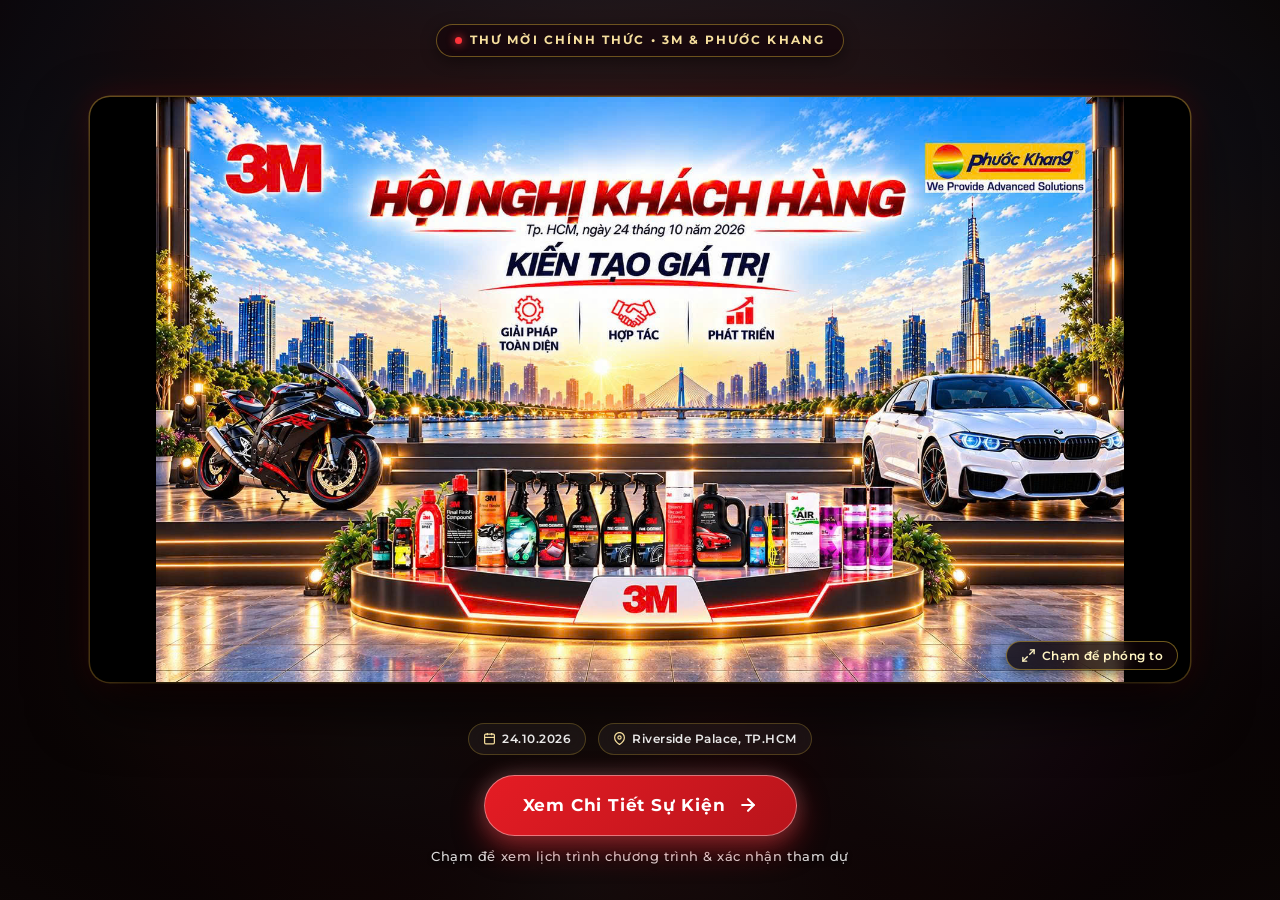
<file: index.html>
<!DOCTYPE html>
<html lang="vi">
<head>
  <meta charset="UTF-8">
  <meta name="viewport" content="width=device-width, initial-scale=1.0, viewport-fit=cover">
  <title>Hội Nghị Khách Hàng 3M &amp; Phước Khang — Kiến Tạo Giá Trị</title>
  
  <!-- SEO & Social Meta Tags -->
  <meta name="description" content="Thư mời tham dự Hội Nghị Khách Hàng: Kiến Tạo Giá Trị cùng 3M & Phước Khang vào ngày 24/10/2026 tại TP.HCM.">
  <meta property="og:title" content="Hội Nghị Khách Hàng 3M & Phước Khang">
  <meta property="og:description" content="Kính mời Quý Khách Hàng đến tham dự sự kiện và khám phá các giải pháp công nghệ mới.">
  <meta property="og:image" content="home.jpg">
  <meta property="og:type" content="website">

  <!-- Google Fonts -->
  <link rel="preconnect" href="https://fonts.googleapis.com">
  <link rel="preconnect" href="https://fonts.gstatic.com" crossorigin>
  <link href="https://fonts.googleapis.com/css2?family=Montserrat:wght@400;500;600;700;800&family=Playfair+Display:ital,wght@0,500;0,700;1,600&display=swap" rel="stylesheet">

  <!-- File CSS Riêng Biệt -->
  <link rel="stylesheet" href="style.css">
</head>
<body class="landing-fullscreen-body">

  <!-- Lớp nền mờ Ambient Glow từ chính poster home.jpg tạo chiều sâu sang trọng -->
  <div class="landing-ambient-backdrop" aria-hidden="true"></div>
  <div class="landing-ambient-overlay" aria-hidden="true"></div>

  <!-- CONTAINER CHÍNH CỦA TRANG LANDING -->
  <main class="fullscreen-landing-container">
    
    <!-- 1. Header huy hiệu sự kiện thanh nhã -->
    <header class="landing-top-badge-wrap">
      <div class="landing-top-badge">
        <span class="badge-dot"></span>
        <span class="badge-text">THƯ MỜI CHÍNH THỨC • 3M &amp; PHƯỚC KHANG</span>
      </div>
    </header>

    <!-- 2. Khung ảnh Poster home.jpg hiển thị trọn vẹn 100% nội dung (Zero-Crop) -->
    <div class="landing-poster-card-wrap">
      <div class="landing-poster-card" id="posterCard">
        <img 
          src="home.jpg" 
          alt="Hội Nghị Khách Hàng 3M &amp; Phước Khang — Kiến Tạo Giá Trị" 
          class="fullscreen-poster-img"
          id="homePosterImg"
          loading="eager"
        >
        <!-- Nút chạm để phóng to xem chi tiết ảnh poster -->
        <button type="button" class="btn-poster-zoom-hint" id="btnOpenLightbox" aria-label="Phóng to xem trọn vẹn poster">
          <svg width="15" height="15" viewBox="0 0 24 24" fill="none" stroke="currentColor" stroke-width="2.2" stroke-linecap="round" stroke-linejoin="round">
            <polyline points="15 3 21 3 21 9"></polyline>
            <polyline points="9 21 3 21 3 15"></polyline>
            <line x1="21" y1="3" x2="14" y2="10"></line>
            <line x1="3" y1="21" x2="10" y2="14"></line>
          </svg>
          <span>Chạm để phóng to</span>
        </button>
      </div>
    </div>

    <!-- 3. Huy hiệu thông tin nhanh sự kiện trên điện thoại -->
    <div class="landing-quick-meta">
      <span class="quick-meta-pill">
        <svg width="13" height="13" viewBox="0 0 24 24" fill="none" stroke="currentColor" stroke-width="2.2">
          <rect x="3" y="4" width="18" height="18" rx="2" ry="2"></rect>
          <line x1="16" y1="2" x2="16" y2="6"></line>
          <line x1="8" y1="2" x2="8" y2="6"></line>
          <line x1="3" y1="10" x2="21" y2="10"></line>
        </svg>
        24.10.2026
      </span>
      <span class="quick-meta-pill">
        <svg width="13" height="13" viewBox="0 0 24 24" fill="none" stroke="currentColor" stroke-width="2.2">
          <path d="M21 10c0 7-9 13-9 13s-9-6-9-13a9 9 0 0 1 18 0z"></path>
          <circle cx="12" cy="10" r="3"></circle>
        </svg>
        Riverside Palace, TP.HCM
      </span>
    </div>

    <!-- 4. Thanh nút bấm Xem chi tiết trôi nổi sang trọng -->
    <div class="fullscreen-floating-bar">
      <a href="detail.html" id="btnViewDetails" class="btn-fullscreen-cta">
        <span>Xem Chi Tiết Sự Kiện</span>
        <svg width="20" height="20" viewBox="0 0 24 24" fill="none" stroke="currentColor" stroke-width="2.5" stroke-linecap="round" stroke-linejoin="round">
          <line x1="5" y1="12" x2="19" y2="12"></line>
          <polyline points="12 5 19 12 12 19"></polyline>
        </svg>
      </a>
      <div class="fullscreen-subtext">
        Chạm để xem lịch trình chương trình &amp; xác nhận tham dự
      </div>
    </div>

  </main>

  <!-- 5. LIGHTBOX MODAL: Phóng to toàn màn hình ảnh Poster sắc nét không cắt mép -->
  <div class="poster-lightbox-modal" id="posterLightbox" aria-hidden="true" role="dialog" aria-label="Xem ảnh poster chi tiết">
    <div class="lightbox-backdrop" id="lightboxBackdrop"></div>
    <button type="button" class="lightbox-close-btn" id="btnCloseLightbox" aria-label="Đóng xem ảnh">
      <svg width="20" height="20" viewBox="0 0 24 24" fill="none" stroke="currentColor" stroke-width="2.5" stroke-linecap="round" stroke-linejoin="round">
        <line x1="18" y1="6" x2="6" y2="18"></line>
        <line x1="6" y1="6" x2="18" y2="18"></line>
      </svg>
      <span>Đóng</span>
    </button>
    <div class="lightbox-content-wrap">
      <img src="home.jpg" alt="Poster Hội Nghị Khách Hàng 3M &amp; Phước Khang 2026" class="lightbox-img" id="lightboxImg">
      <p class="lightbox-caption">Dùng hai ngón tay hoặc cuộn để phóng to chi tiết ảnh poster</p>
    </div>
  </div>

  <!-- Script điều khiển Lightbox và giữ nguyên tham số cá nhân hóa (?to=Tên_Khách hoặc ?name=...) -->
  <script>
    document.addEventListener('DOMContentLoaded', () => {
      // 1. Giữ tham số URL cho nút chuyển sang detail.html
      const btn = document.getElementById('btnViewDetails');
      if (btn && window.location.search) {
        btn.href = 'detail.html' + window.location.search;
      }

      // 2. Xử lý Lightbox phóng to Poster
      const lightbox = document.getElementById('posterLightbox');
      const openBtn = document.getElementById('btnOpenLightbox');
      const closeBtn = document.getElementById('btnCloseLightbox');
      const backdrop = document.getElementById('lightboxBackdrop');
      const posterCard = document.getElementById('posterCard');

      function openLightbox() {
        if (!lightbox) return;
        lightbox.classList.add('active');
        lightbox.setAttribute('aria-hidden', 'false');
        document.body.style.overflow = 'hidden';
      }

      function closeLightbox() {
        if (!lightbox) return;
        lightbox.classList.remove('active');
        lightbox.setAttribute('aria-hidden', 'true');
        document.body.style.overflow = '';
      }

      if (openBtn) openBtn.addEventListener('click', (e) => { e.stopPropagation(); openLightbox(); });
      if (posterCard) posterCard.addEventListener('click', () => openLightbox());
      if (closeBtn) closeBtn.addEventListener('click', closeLightbox);
      if (backdrop) backdrop.addEventListener('click', closeLightbox);

      document.addEventListener('keydown', (e) => {
        if (e.key === 'Escape' && lightbox && lightbox.classList.contains('active')) {
          closeLightbox();
        }
      });
    });
  </script>
</body>
</html>
</file>
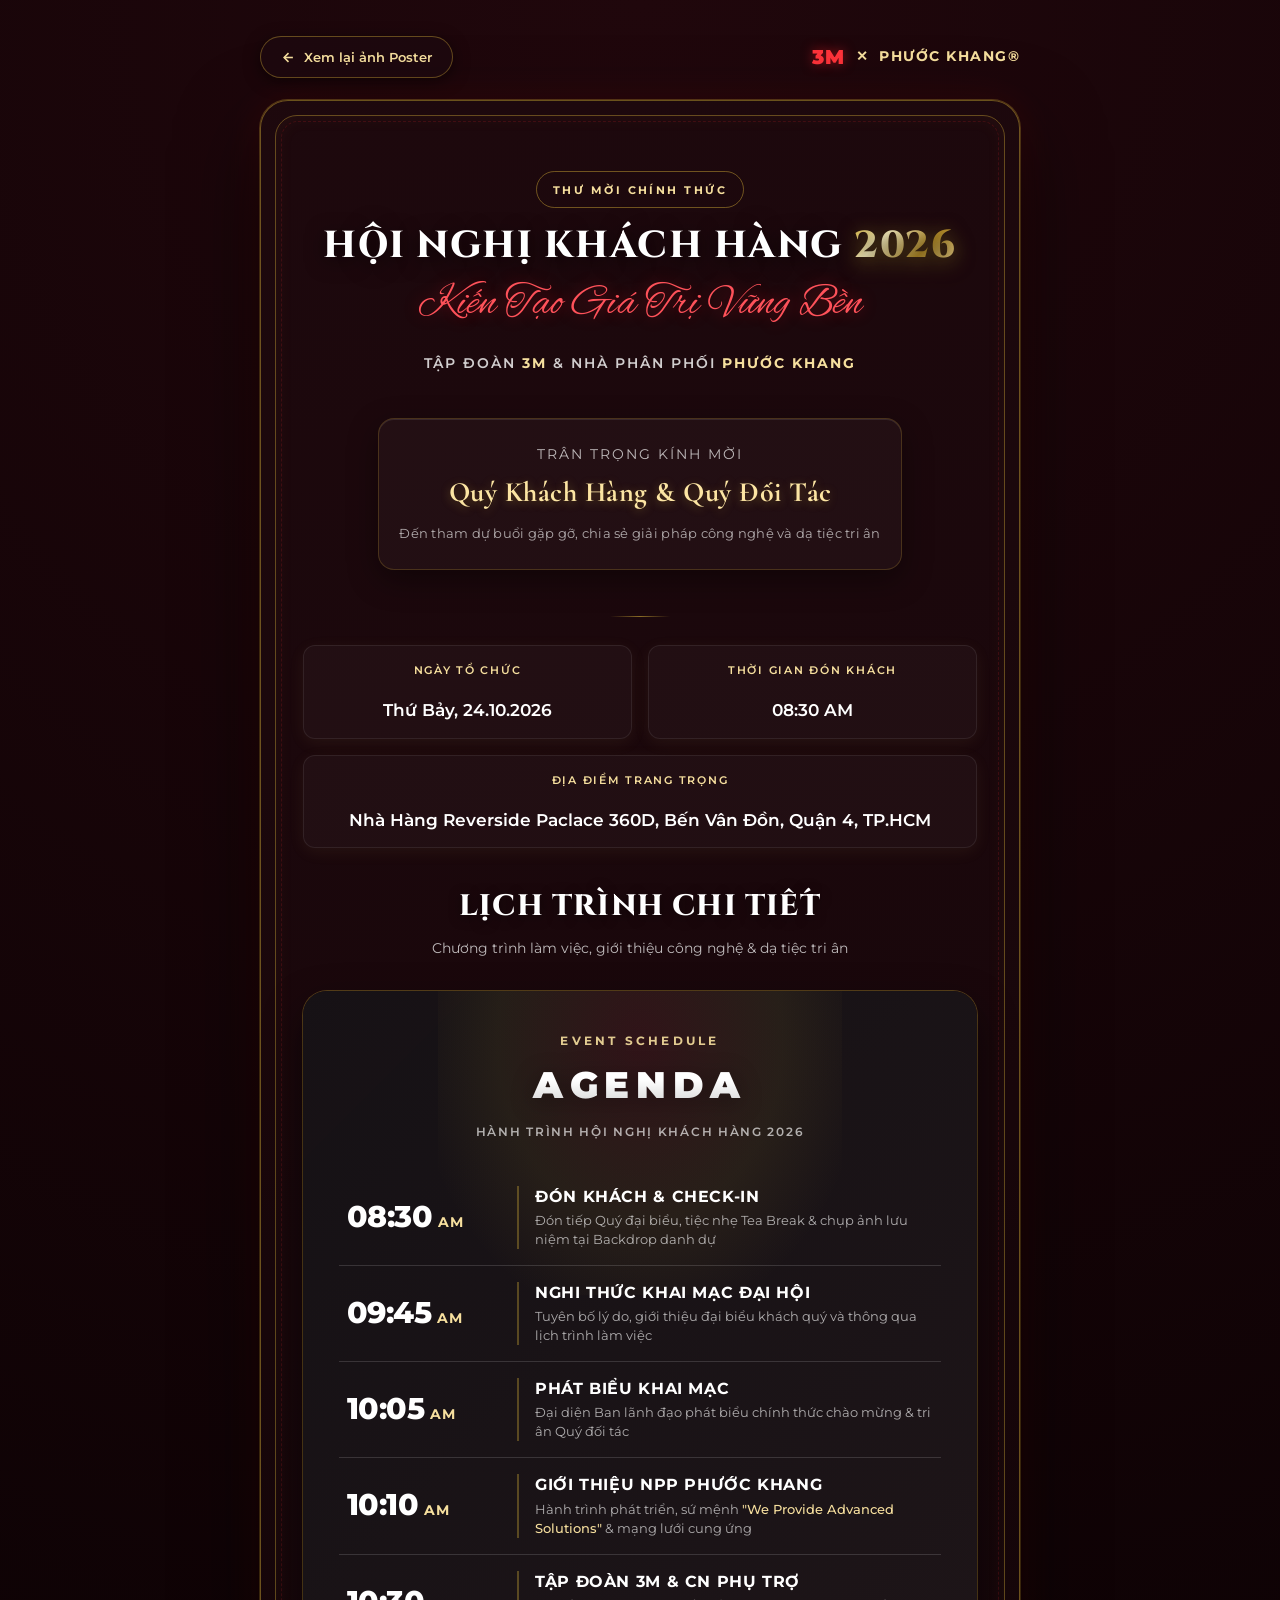
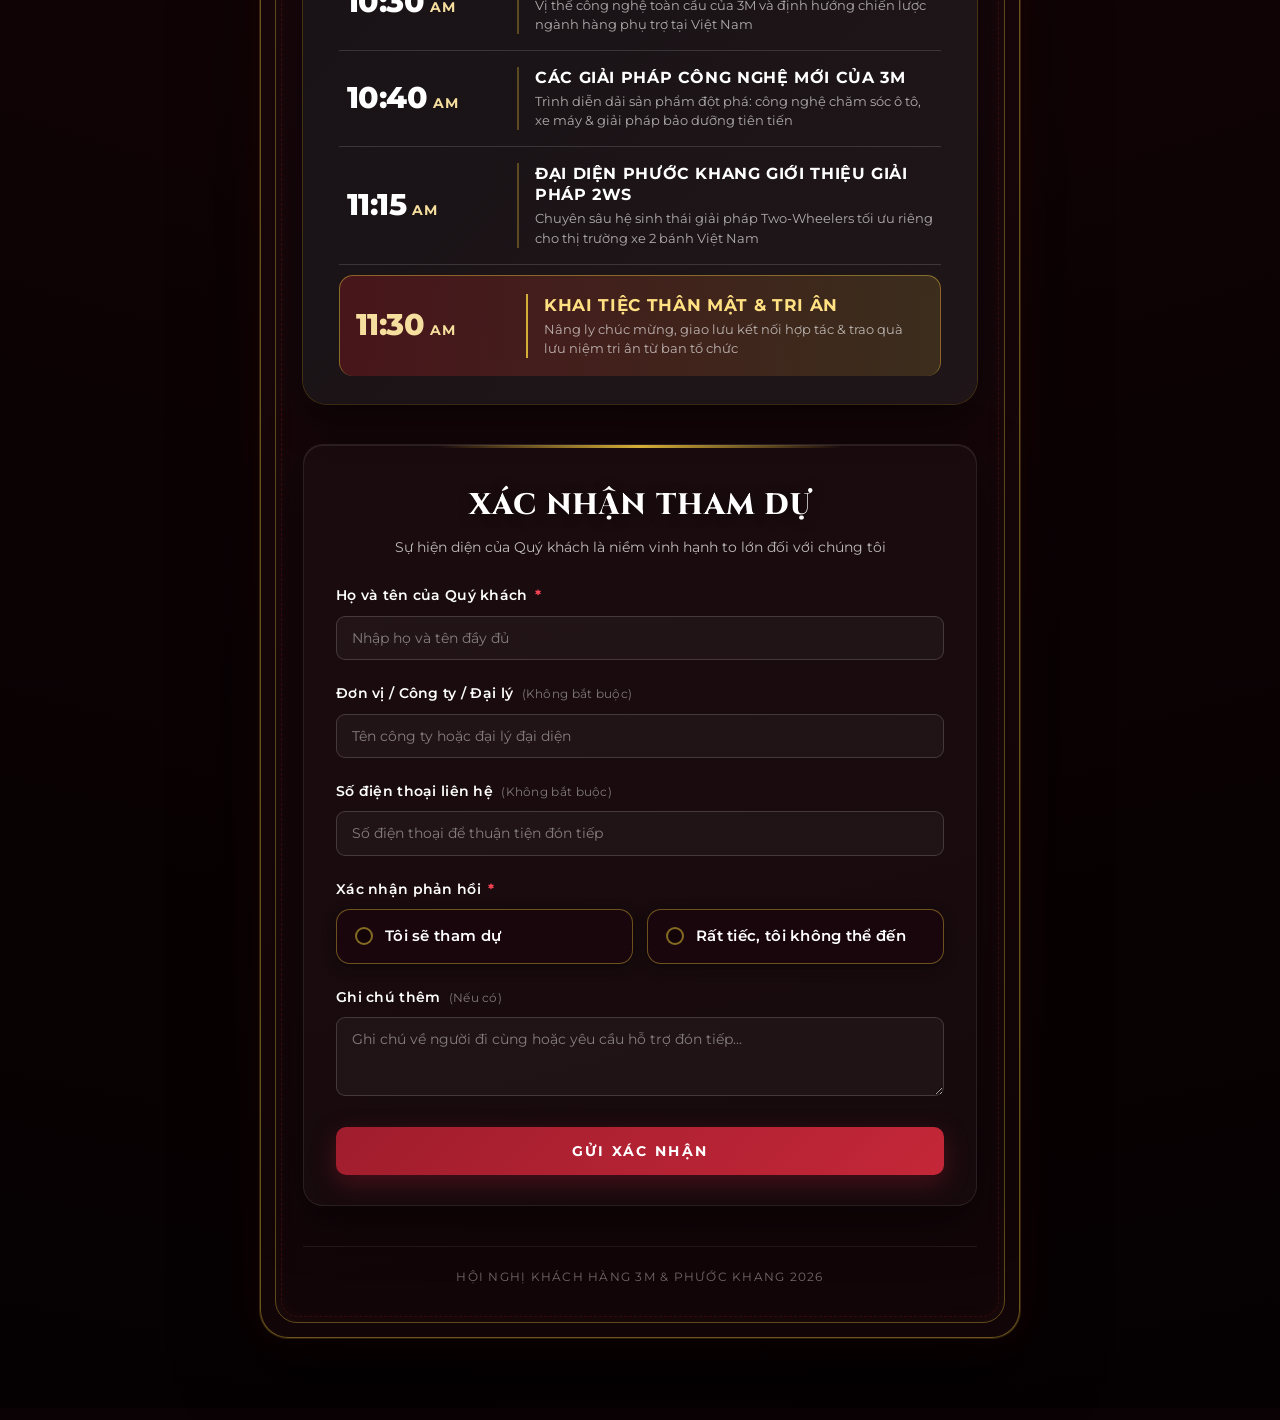
<file: detail.html>
<!doctype html>
<html lang="vi">
  <head>
    <meta charset="UTF-8" />
    <meta name="viewport" content="width=device-width, initial-scale=1.0, viewport-fit=cover" />
    <title>Thư Mời &amp; Lịch Trình Hội Nghị — 3M &amp; Phước Khang</title>

    <!-- SEO & Social Meta Tags -->
    <meta
      name="description"
      content="Trân trọng kính mời Quý khách tham dự Hội Nghị Khách Hàng: Kiến Tạo Giá Trị cùng 3M & Phước Khang ngày 24/10/2026."
    />
    <meta
      property="og:title"
      content="Thư Mời Hội Nghị Khách Hàng 3M & Phước Khang"
    />
    <meta
      property="og:description"
      content="Kính mời Quý Khách đến tham dự sự kiện và xác nhận tham dự."
    />
    <meta property="og:image" content="home.jpg" />

    <!-- Google Fonts: Cinzel, Cormorant Garamond, Playfair Display, Montserrat, Alex Brush -->
    <link rel="preconnect" href="https://fonts.googleapis.com" />
    <link rel="preconnect" href="https://fonts.gstatic.com" crossorigin />
    <link
      href="https://fonts.googleapis.com/css2?family=Alex+Brush&family=Cinzel:wght@600;700;800;900&family=Cormorant+Garamond:ital,wght@0,500;0,600;0,700;1,400;1,600&family=Montserrat:wght@300;400;500;600;700&family=Playfair+Display:ital,wght@0,500;0,600;0,700;1,400&display=swap"
      rel="stylesheet"
    />

    <!-- File CSS Riêng Biệt -->
    <link rel="stylesheet" href="style.css" />
  </head>
  <body class="invitation-page-body">
    <main class="invitation-wrapper">
      <!-- Thanh điều hướng đầu trang -->
      <div class="top-action-bar">
        <a href="index.html" class="btn-back-soft">
          <svg
            width="15"
            height="15"
            viewBox="0 0 24 24"
            fill="none"
            stroke="currentColor"
            stroke-width="2.5"
          >
            <line x1="19" y1="12" x2="5" y2="12"></line>
            <polyline points="12 19 5 12 12 5"></polyline>
          </svg>
          <span>Xem lại ảnh Poster</span>
        </a>

        <div class="top-brand-logos">
          <span class="brand-3m">3M</span>
          <span>✕</span>
          <span>PHƯỚC KHANG®</span>
        </div>
      </div>

      <!-- TẤM THIỆP MỜI TRANG TRỌNG & ĐẲNG CẤP DOANH NGHIỆP -->
      <article class="invitation-card clean-editorial">
        <!-- Viền đôi thanh lịch mạ vàng tối giản -->
        <div class="card-inner-border"></div>

        <!-- HEADER THƯ MỜI CHUẨN DOANH NGHIỆP -->
        <header class="invitation-header-clean">
          <div class="invitation-brand-badge">
            <span>THƯ MỜI CHÍNH THỨC</span>
          </div>
          <h1 class="invitation-main-heading">
            HỘI NGHỊ KHÁCH HÀNG <span class="gold-shimmer-text">2026</span>
          </h1>
          <div class="invitation-script-theme">Kiến Tạo Giá Trị Vững Bền</div>
          <div class="co-host-subheading">
            Tập Đoàn <strong>3M</strong> &amp; Nhà Phân Phối
            <strong>Phước Khang</strong>
          </div>
        </header>

        <!-- HỘP KÍNH MỜI ĐÍCH DANH ĐẠI BIỂU / KHÁCH QUÝ -->
        <div class="guest-invitation-container clean-guest-box">
          <span class="guest-intro-label">Trân trọng kính mời</span>
          <strong class="guest-highlight-name" id="displayGuestName"
            >Quý Khách Hàng &amp; Quý Đối Tác</strong
          >
          <p class="guest-honor-note">
            Đến tham dự buổi gặp gỡ, chia sẻ giải pháp công nghệ và dạ tiệc tri
            ân
          </p>
        </div>

        <!-- ĐƯỜNG KẺ CHỈ VÀNG TINH TẾ (MINIMAL HAIRLINE) -->
        <div class="clean-divider-line" aria-hidden="true"></div>

        <!-- THÔNG TIN THỜI GIAN & ĐỊA ĐIỂM TỔ CHỨC (CLEAN GRID) -->
        <div class="event-quick-info-grid clean-info-grid">
          <div class="quick-info-card">
            <span class="quick-meta-label">NGÀY TỔ CHỨC</span>
            <div class="quick-meta-val">Thứ Bảy, 24.10.2026</div>
          </div>

          <div class="quick-info-card">
            <span class="quick-meta-label">THỜI GIAN ĐÓN KHÁCH</span>
            <div class="quick-meta-val">08:30 AM</div>
          </div>

          <div class="quick-info-card full-width">
            <span class="quick-meta-label">ĐỊA ĐIỂM TRANG TRỌNG</span>
            <div class="quick-meta-val">
              Nhà Hàng Reverside Paclace 360D, Bến Vân Đồn, Quận 4, TP.HCM
            </div>
          </div>
        </div>

        <!-- ======================================================================
           ROADMAP VỀ TIMELINE SỰ KIỆN — ZIGZAG 2 BÊN XEN KẼ SANG TRỌNG
           ====================================================================== -->
        <section class="roadmap-section-wrap" aria-label="Lịch trình sự kiện">
          <div class="roadmap-header-center">
            <h2 class="roadmap-title">Lịch Trình Chi Tiết</h2>
            <p class="roadmap-desc">
              Chương trình làm việc, giới thiệu công nghệ &amp; dạ tiệc tri ân
            </p>
          </div>

          <!-- AGENDA JOURNEY BOARD (THEO STYLE ẢNH MẪU: KÍNH MỜ, BOLD TIME, ĐƯỜNG KẺ NGANG) -->
          <div class="agenda-board-container reveal-on-scroll">
            <div class="agenda-board-header">
              <span class="agenda-subtag">EVENT SCHEDULE</span>
              <h3 class="agenda-main-title">AGENDA</h3>
              <div class="agenda-subtitle-line">
                HÀNH TRÌNH HỘI NGHỊ KHÁCH HÀNG 2026
              </div>
            </div>

            <div class="agenda-list">
              <!-- Mục 1 -->
              <div class="agenda-item">
                <div class="agenda-time-col">
                  <span class="agenda-time-val">08:30</span>
                  <span class="agenda-time-period">AM</span>
                </div>
                <div class="agenda-info-col">
                  <h4 class="agenda-item-title">ĐÓN KHÁCH &amp; CHECK-IN</h4>
                  <p class="agenda-item-desc">
                    Đón tiếp Quý đại biểu, tiệc nhẹ Tea Break &amp; chụp ảnh lưu
                    niệm tại Backdrop danh dự
                  </p>
                </div>
              </div>

              <!-- Mục 2 -->
              <div class="agenda-item">
                <div class="agenda-time-col">
                  <span class="agenda-time-val">09:45</span>
                  <span class="agenda-time-period">AM</span>
                </div>
                <div class="agenda-info-col">
                  <h4 class="agenda-item-title">NGHI THỨC KHAI MẠC ĐẠI HỘI</h4>
                  <p class="agenda-item-desc">
                    Tuyên bố lý do, giới thiệu đại biểu khách quý và thông qua
                    lịch trình làm việc
                  </p>
                </div>
              </div>

              <!-- Mục 3 -->
              <div class="agenda-item">
                <div class="agenda-time-col">
                  <span class="agenda-time-val">10:05</span>
                  <span class="agenda-time-period">AM</span>
                </div>
                <div class="agenda-info-col">
                  <h4 class="agenda-item-title">PHÁT BIỂU KHAI MẠC</h4>
                  <p class="agenda-item-desc">
                    Đại diện Ban lãnh đạo phát biểu chính thức chào mừng &amp;
                    tri ân Quý đối tác
                  </p>
                </div>
              </div>

              <!-- Mục 4 -->
              <div class="agenda-item">
                <div class="agenda-time-col">
                  <span class="agenda-time-val">10:10</span>
                  <span class="agenda-time-period">AM</span>
                </div>
                <div class="agenda-info-col">
                  <h4 class="agenda-item-title">GIỚI THIỆU NPP PHƯỚC KHANG</h4>
                  <p class="agenda-item-desc">
                    Hành trình phát triển, sứ mệnh
                    <em>"We Provide Advanced Solutions"</em> &amp; mạng lưới
                    cung ứng
                  </p>
                </div>
              </div>

              <!-- Mục 5 -->
              <div class="agenda-item">
                <div class="agenda-time-col">
                  <span class="agenda-time-val">10:30</span>
                  <span class="agenda-time-period">AM</span>
                </div>
                <div class="agenda-info-col">
                  <h4 class="agenda-item-title">
                    TẬP ĐOÀN 3M &amp; CN PHỤ TRỢ
                  </h4>
                  <p class="agenda-item-desc">
                    Vị thế công nghệ toàn cầu của 3M và định hướng chiến lược
                    ngành hàng phụ trợ tại Việt Nam
                  </p>
                </div>
              </div>

              <!-- Mục 6 -->
              <div class="agenda-item">
                <div class="agenda-time-col">
                  <span class="agenda-time-val">10:40</span>
                  <span class="agenda-time-period">AM</span>
                </div>
                <div class="agenda-info-col">
                  <h4 class="agenda-item-title">
                    CÁC GIẢI PHÁP CÔNG NGHỆ MỚI CỦA 3M
                  </h4>
                  <p class="agenda-item-desc">
                    Trình diễn dải sản phẩm đột phá: công nghệ chăm sóc ô tô, xe
                    máy &amp; giải pháp bảo dưỡng tiên tiến
                  </p>
                </div>
              </div>

              <!-- Mục 7 -->
              <div class="agenda-item">
                <div class="agenda-time-col">
                  <span class="agenda-time-val">11:15</span>
                  <span class="agenda-time-period">AM</span>
                </div>
                <div class="agenda-info-col">
                  <h4 class="agenda-item-title">
                    ĐẠI DIỆN PHƯỚC KHANG GIỚI THIỆU GIẢI PHÁP 2Ws
                  </h4>
                  <p class="agenda-item-desc">
                    Chuyên sâu hệ sinh thái giải pháp Two-Wheelers tối ưu riêng
                    cho thị trường xe 2 bánh Việt Nam
                  </p>
                </div>
              </div>

              <!-- Mục 8 (Khai Tiệc) -->
              <div class="agenda-item agenda-item-highlight">
                <div class="agenda-time-col">
                  <span class="agenda-time-val">11:30</span>
                  <span class="agenda-time-period">AM</span>
                </div>
                <div class="agenda-info-col">
                  <h4 class="agenda-item-title highlight-title">
                    KHAI TIỆC THÂN MẬT &amp; TRI ÂN
                  </h4>
                  <p class="agenda-item-desc">
                    Nâng ly chúc mừng, giao lưu kết nối hợp tác &amp; trao quà
                    lưu niệm tri ân từ ban tổ chức
                  </p>
                </div>
              </div>
            </div>
          </div>
        </section>

        <!-- ======================================================================
           PHẦN HỒI ĐÁP THAM DỰ (EXECUTIVE RSVP FORM — CLEAN & MINIMAL)
           ====================================================================== -->
        <section
          class="royal-rsvp-wrapper clean-rsvp-section reveal-on-scroll"
          id="rsvpSection"
        >
          <div class="rsvp-header-center">
            <h2 class="rsvp-title">Xác Nhận Tham Dự</h2>
            <p class="rsvp-subtitle">
              Sự hiện diện của Quý khách là niềm vinh hạnh to lớn đối với chúng
              tôi
            </p>
          </div>

          <form id="rsvpForm" novalidate>
            <!-- 1. Họ và tên -->
            <div class="form-group clean-group">
              <label class="form-label" for="guestName">
                Họ và tên của Quý khách <span class="required-star">*</span>
              </label>
              <input
                type="text"
                id="guestName"
                name="name"
                class="form-input clean-input"
                placeholder="Nhập họ và tên đầy đủ"
                autocomplete="name"
                required
              />
              <div class="error-msg" id="nameError">
                Vui lòng nhập họ và tên của Quý khách
              </div>
            </div>

            <!-- 2. Đơn vị / Công ty -->
            <div class="form-group clean-group">
              <label class="form-label" for="guestCompany">
                Đơn vị / Công ty / Đại lý
                <span class="label-optional">(Không bắt buộc)</span>
              </label>
              <input
                type="text"
                id="guestCompany"
                name="company"
                class="form-input clean-input"
                placeholder="Tên công ty hoặc đại lý đại diện"
              />
            </div>

            <!-- 3. Số điện thoại -->
            <div class="form-group clean-group">
              <label class="form-label" for="guestPhone">
                Số điện thoại liên hệ
                <span class="label-optional">(Không bắt buộc)</span>
              </label>
              <input
                type="tel"
                id="guestPhone"
                name="phone"
                class="form-input clean-input"
                placeholder="Số điện thoại để thuận tiện đón tiếp"
              />
            </div>

            <!-- 4. Lựa chọn tham dự -->
            <div class="form-group clean-group">
              <span class="form-label">
                Xác nhận phản hồi <span class="required-star">*</span>
              </span>
              <div class="radio-soft-grid clean-radio-grid">
                <!-- Lựa chọn 1: Tôi sẽ tham dự -->
                <label class="radio-soft-card clean-radio-card" for="attendYes">
                  <input
                    type="radio"
                    id="attendYes"
                    name="attendanceStatus"
                    value="Tôi sẽ tham dự"
                  />
                  <div class="radio-soft-content">
                    <span class="radio-check-dot"></span>
                    <span class="radio-soft-text">Tôi sẽ tham dự</span>
                  </div>
                </label>

                <!-- Lựa chọn 2: Rất tiếc... -->
                <label class="radio-soft-card clean-radio-card" for="attendNo">
                  <input
                    type="radio"
                    id="attendNo"
                    name="attendanceStatus"
                    value="Rất tiếc, tôi không thể tham dự"
                  />
                  <div class="radio-soft-content">
                    <span class="radio-check-dot"></span>
                    <span class="radio-soft-text"
                      >Rất tiếc, tôi không thể đến</span
                    >
                  </div>
                </label>
              </div>
              <div class="error-msg" id="statusError">
                Vui lòng chọn trạng thái xác nhận tham dự
              </div>
            </div>

            <!-- 5. Lời nhắn gửi -->
            <div class="form-group clean-group">
              <label class="form-label" for="guestWishes">
                Ghi chú thêm <span class="label-optional">(Nếu có)</span>
              </label>
              <textarea
                id="guestWishes"
                name="wishes"
                class="form-input clean-input clean-textarea"
                placeholder="Ghi chú về người đi cùng hoặc yêu cầu hỗ trợ đón tiếp..."
              ></textarea>
            </div>

            <!-- Thông báo lỗi chung -->
            <div
              class="error-msg"
              id="generalError"
              style="margin-bottom: 14px; text-align: center"
            >
              <span id="generalErrorText"
                >Đã có lỗi xảy ra khi gửi. Vui lòng thử lại!</span
              >
            </div>

            <!-- Nút gửi xác nhận -->
            <button
              type="submit"
              id="submitBtn"
              class="btn-submit-invitation clean-submit-btn"
            >
              <span class="spinner" aria-hidden="true"></span>
              <span class="btn-text">GỬI XÁC NHẬN</span>
            </button>
          </form>
        </section>

        <!-- CHÂN THIỆP MỜI TRANG TRỌNG -->
        <footer class="invitation-footer clean-footer">
          <p>Hội Nghị Khách Hàng 3M &amp; Phước Khang 2026</p>
        </footer>
      </article>
    </main>

    <!-- File JavaScript Riêng Biệt (Hiệu ứng Scroll, Hạt vàng lấp lánh & Điều hướng) -->
    <script src="script.js"></script>
  </body>
</html>
</file>
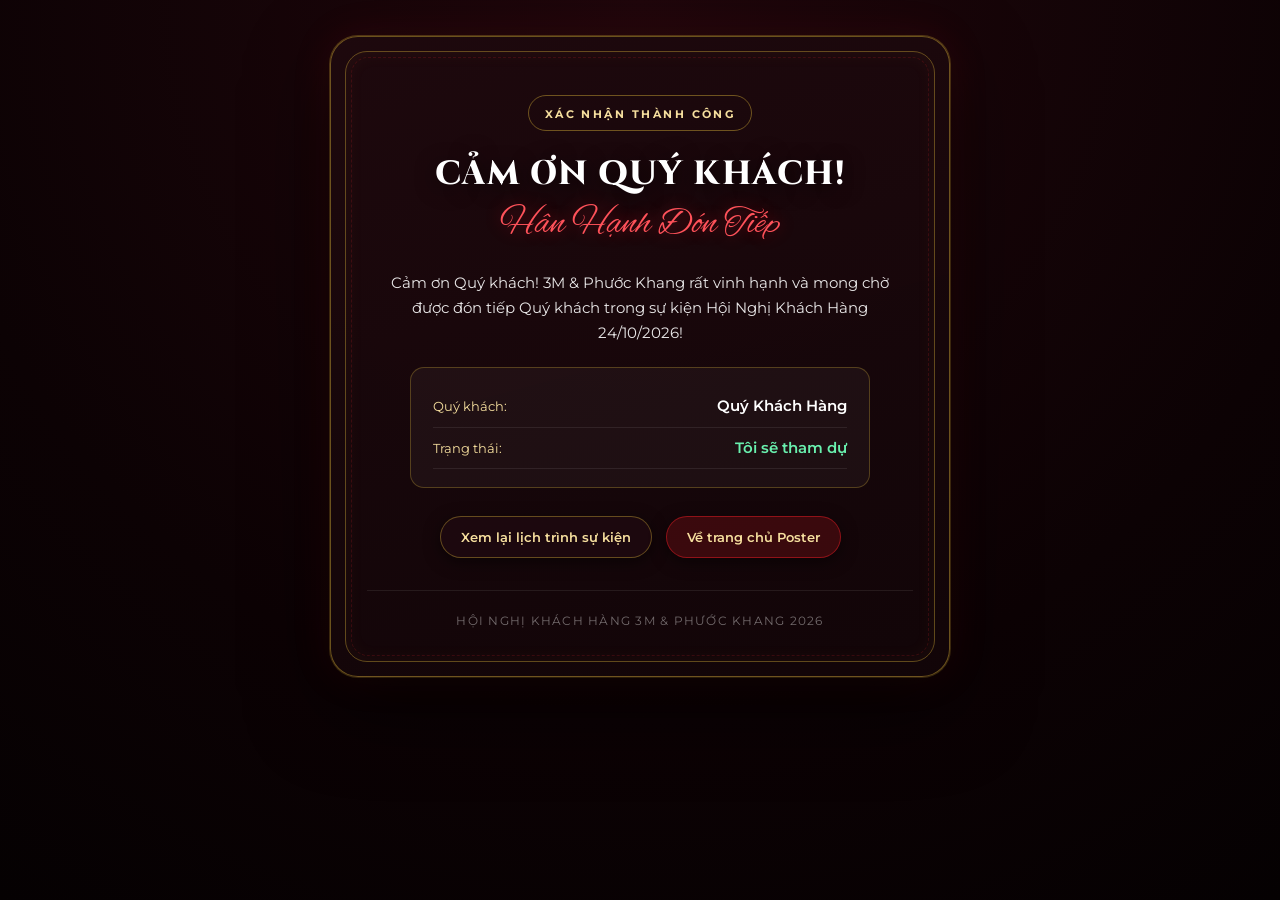
<file: thankyou.html>
<!doctype html>
<html lang="vi">
  <head>
    <meta charset="UTF-8" />
    <meta name="viewport" content="width=device-width, initial-scale=1.0, viewport-fit=cover" />
    <title>Cảm Ơn Xác Nhận Tham Dự — 3M &amp; Phước Khang</title>

    <!-- SEO & Social Meta Tags -->
    <meta
      name="description"
      content="Lời cảm ơn chân thành từ 3M & Phước Khang đến Quý khách mời."
    />
    <meta
      property="og:title"
      content="Cảm Ơn Xác Nhận Tham Dự — 3M & Phước Khang"
    />

    <!-- Google Fonts: Cinzel, Cormorant Garamond, Playfair Display, Montserrat, Alex Brush -->
    <link rel="preconnect" href="https://fonts.googleapis.com" />
    <link rel="preconnect" href="https://fonts.gstatic.com" crossorigin />
    <link
      href="https://fonts.googleapis.com/css2?family=Alex+Brush&family=Cinzel:wght@600;700;800;900&family=Cormorant+Garamond:ital,wght@0,500;0,600;0,700;1,400;1,600&family=Montserrat:wght@300;400;500;600;700&family=Playfair+Display:ital,wght@0,500;0,600;0,700;1,400&display=swap"
      rel="stylesheet"
    />

    <!-- File CSS Riêng Biệt -->
    <link rel="stylesheet" href="style.css" />
  </head>
  <body class="invitation-page-body">
    <main class="invitation-wrapper thankyou-wrapper">
      <article class="invitation-card thankyou-card clean-editorial">
        <!-- Viền đôi thanh lịch mạ vàng tối giản -->
        <div class="card-inner-border"></div>

        <!-- Tag cảm ơn chính thức -->
        <div class="invitation-brand-badge" style="margin-top: 6px">
          <span>XÁC NHẬN THÀNH CÔNG</span>
        </div>

        <!-- Tiêu đề cảm ơn -->
        <h1
          class="invitation-main-heading thankyou-main-title"
          id="thankyouTitle"
        >
          Cảm Ơn Quý Khách!
        </h1>
        <div
          class="invitation-script-theme thankyou-script-theme"
        >
          Hân Hạnh Đón Tiếp
        </div>

        <!-- Thông điệp cảm ơn -->
        <p
          class="thankyou-message"
          id="thankyouMessage"
        >
          3M &amp; Phước Khang rất vinh hạnh và mong chờ được đón tiếp Quý khách
          trong sự kiện Hội Nghị Khách Hàng ngày 24/10/2026!
        </p>

        <!-- Bảng tóm tắt thông tin đã phản hồi -->
        <div class="thankyou-summary-box">
          <div class="summary-row">
            <span class="summary-label">Quý khách:</span>
            <span class="summary-val" id="summaryGuestName">—</span>
          </div>
          <div class="summary-row" id="summaryCompanyRow" style="display: none;">
            <span class="summary-label">Đơn vị:</span>
            <span class="summary-val" id="summaryCompany">—</span>
          </div>
          <div class="summary-row">
            <span class="summary-label">Trạng thái:</span>
            <span class="summary-val" id="summaryStatus" style="color: #69f0ae;">—</span>
          </div>
          <div class="summary-row" id="summaryWishesRow" style="display: none;">
            <span class="summary-label">Ghi chú:</span>
            <span class="summary-val" id="summaryWishes">—</span>
          </div>
        </div>

        <!-- Các nút điều hướng -->
        <div class="thankyou-nav-btns">
          <a href="detail.html" class="btn-back-soft">
            Xem lại lịch trình sự kiện
          </a>
          <a
            href="index.html"
            class="btn-back-soft btn-back-poster"
          >
            Về trang chủ Poster
          </a>
        </div>

        <!-- Chân thiệp -->
        <footer class="invitation-footer clean-footer" style="margin-top: 32px">
          <p>Hội Nghị Khách Hàng 3M &amp; Phước Khang 2026</p>
        </footer>
      </article>
    </main>

    <!-- Script đọc tham số URL hiển thị nội dung cảm ơn & Hạt vàng lấp lánh -->
    <script src="script.js"></script>
    <script>
      document.addEventListener("DOMContentLoaded", () => {
        const params = new URLSearchParams(window.location.search);
        const name = params.get("name") || params.get("to") || "Quý Khách Hàng";
        const status = params.get("status") || "Tôi sẽ tham dự";
        const company = params.get("company") || "";
        const wishes = params.get("wishes") || "";

        const titleElem = document.getElementById("thankyouTitle");
        const msgElem = document.getElementById("thankyouMessage");
        const nameElem = document.getElementById("summaryGuestName");
        const statusElem = document.getElementById("summaryStatus");
        const companyElem = document.getElementById("summaryCompany");
        const companyRow = document.getElementById("summaryCompanyRow");
        const wishesElem = document.getElementById("summaryWishes");
        const wishesRow = document.getElementById("summaryWishesRow");

        if (nameElem) nameElem.textContent = decodeURIComponent(name);
        if (statusElem) statusElem.textContent = decodeURIComponent(status);

        if (company && companyElem && companyRow) {
          companyElem.textContent = decodeURIComponent(company);
          companyRow.style.display = "flex";
        }

        if (wishes && wishesElem && wishesRow) {
          wishesElem.textContent = decodeURIComponent(wishes);
          wishesRow.style.display = "flex";
        }

        const isAttending =
          status.includes("tham dự") ||
          status.includes("sẽ đến") ||
          status === "yes";

        if (isAttending) {
          if (titleElem) titleElem.textContent = "Cảm Ơn Quý Khách!";
          if (msgElem) {
            msgElem.textContent =
              "Cảm ơn Quý khách! 3M & Phước Khang rất vinh hạnh và mong chờ được đón tiếp Quý khách trong sự kiện Hội Nghị Khách Hàng 24/10/2026!";
          }
        } else {
          if (titleElem) titleElem.textContent = "Cảm Ơn Quý Khách Đã Phản Hồi";
          if (msgElem) {
            msgElem.textContent =
              "Cảm ơn Quý khách đã gửi phản hồi. Ban tổ chức rất tiếc khi không được đón tiếp Quý khách lần này và kính chúc Quý khách nhiều sức khỏe, thành công!";
          }
        }
      });
    </script>
  </body>
</html>
</file>
<file: style.css>
/* ==========================================================================
   HỘI NGHỊ KHÁCH HÀNG 3M & PHƯỚC KHANG: KIẾN TẠO GIÁ TRỊ (STYLE.CSS)
   Phong cách: Hoàng gia, Trang trọng, Thiệp mời dạ tiệc cao cấp (Royal Luxury Invitation)
   ========================================================================== */

/* --------------------------------------------------------------------------
   1. DESIGN TOKENS & CSS VARIABLES (ROYAL GOLD & RUBY PALETTE)
   -------------------------------------------------------------------------- */
:root {
  /* Bộ màu Dark Velvet Burgundy & Royal Gold Đồng Bộ Toàn Trang */
  --bg-page: #0f0306;
  --bg-page-gradient: radial-gradient(circle at 50% 15%, #2a0810 0%, #170408 50%, #0a0204 100%);
  --card-bg: linear-gradient(165deg, rgba(30, 9, 14, 0.94) 0%, rgba(18, 5, 8, 0.97) 100%);

  /* Vàng Hoàng Gia (Royal Metallic Gold) */
  --gold-primary: #d4af37;
  --gold-light: #f6df9e;
  --gold-bright: #ffeaae;
  --gold-dark: #aa8024;
  --gold-gradient: linear-gradient(135deg, #d4af37 0%, #fff4c2 30%, #b88f28 65%, #f6df9e 100%);
  --gold-glow: rgba(212, 175, 55, 0.35);
  --gold-foil-border: rgba(212, 175, 55, 0.4);

  /* Đỏ Ruby Sang Quý (Royal Ruby Red - 3M Heritage) */
  --ruby-3m: #e51c24;
  --ruby-dark: #9e141a;
  --ruby-light: rgba(229, 28, 36, 0.15);
  --ruby-glow: rgba(229, 28, 36, 0.32);

  /* Màu Chữ Chuẩn Độ Tương Phản Cao (High Contrast & Clear) */
  --text-main: #ffffff;
  --text-muted: #e6dad2;
  --text-light: #b8aba3;

  /* Typography */
  --font-royal: 'Cinzel', 'Playfair Display', Georgia, serif;
  --font-serif: 'Playfair Display', Georgia, serif;
  --font-display: 'Cormorant Garamond', Georgia, serif;
  --font-script: 'Alex Brush', cursive;
  --font-sans: 'Montserrat', -apple-system, BlinkMacSystemFont, "Segoe UI", Roboto, sans-serif;

  /* Viền & Đổ bóng Hoàng Gia */
  --radius-card: 28px;
  --radius-element: 16px;
  --shadow-invitation: 0 30px 80px rgba(0, 0, 0, 0.65),
                       0 0 0 1px rgba(212, 175, 55, 0.32),
                       0 0 40px rgba(229, 28, 36, 0.12);
  --transition-smooth: all 0.5s cubic-bezier(0.16, 1, 0.3, 1);
}

/* --------------------------------------------------------------------------
   2. RESET & BASE
   -------------------------------------------------------------------------- */
*, *::before, *::after {
  margin: 0;
  padding: 0;
  box-sizing: border-box;
  -webkit-font-smoothing: antialiased;
}

html {
  -webkit-text-size-adjust: 100%;
  scroll-behavior: smooth;
  background-color: #0a0204;
  overflow-x: hidden;
  overflow-x: clip;
}

body {
  min-height: 100vh;
  min-height: 100dvh;
  background: var(--bg-page);
  background-image: var(--bg-page-gradient);
  background-repeat: no-repeat;
  background-size: cover;
  font-family: var(--font-sans);
  color: var(--text-main);
  line-height: 1.65;
  position: relative;
  width: 100%;
  box-sizing: border-box;
  overflow-x: hidden;
  overflow-x: clip;
  overflow-y: visible;
  -webkit-overflow-scrolling: touch;
  touch-action: pan-y manipulation;
}

/* --------------------------------------------------------------------------
   3. LANDING PAGE (INDEX.HTML) - RESPONSIVE & KHÔNG CẮT XÉN POSTER (ZERO-CROP)
   -------------------------------------------------------------------------- */
.landing-fullscreen-body {
  width: 100%;
  min-height: 100vh;
  min-height: 100dvh;
  margin: 0;
  padding: 0;
  overflow-x: hidden;
  background: #060103;
  position: relative;
  display: flex;
  flex-direction: column;
}

/* Lớp nền mờ Ambient Glow từ chính poster home.jpg */
.landing-ambient-backdrop {
  position: fixed;
  top: -10%;
  left: -10%;
  width: 120%;
  height: 120%;
  background-image: url('home.jpg');
  background-size: cover;
  background-position: center;
  filter: blur(48px) brightness(0.28) saturate(1.4);
  transform: scale(1.12);
  z-index: 0;
  pointer-events: none;
}

.landing-ambient-overlay {
  position: fixed;
  top: 0;
  left: 0;
  width: 100%;
  height: 100%;
  background: radial-gradient(circle at 50% 35%, rgba(20, 4, 8, 0.4) 0%, rgba(6, 1, 3, 0.88) 85%);
  z-index: 1;
  pointer-events: none;
}

.fullscreen-landing-container {
  position: relative;
  z-index: 2;
  width: 100%;
  max-width: 1280px;
  min-height: 100vh;
  min-height: 100dvh;
  margin: 0 auto;
  display: flex;
  flex-direction: column;
  justify-content: space-between;
  align-items: center;
  padding: 24px 20px 32px;
  box-sizing: border-box;
}

/* 1. Header huy hiệu */
.landing-top-badge-wrap {
  width: 100%;
  display: flex;
  justify-content: center;
  margin-bottom: 12px;
}

.landing-top-badge {
  display: inline-flex;
  align-items: center;
  gap: 8px;
  padding: 6px 18px;
  background: rgba(22, 6, 11, 0.75);
  border: 1px solid rgba(212, 175, 55, 0.45);
  border-radius: 40px;
  backdrop-filter: blur(12px);
  -webkit-backdrop-filter: blur(12px);
  box-shadow: 0 4px 16px rgba(0, 0, 0, 0.4);
}

.landing-top-badge .badge-dot {
  width: 7px;
  height: 7px;
  border-radius: 50%;
  background: #ff333a;
  box-shadow: 0 0 8px #ff333a;
}

.landing-top-badge .badge-text {
  font-family: 'Montserrat', sans-serif;
  font-size: 0.72rem;
  font-weight: 700;
  letter-spacing: 0.18em;
  color: var(--gold-light, #f3d790);
  text-transform: uppercase;
}

/* 2. Khung poster trưng bày (Zero-Crop: 100% Không bị cắt) */
.landing-poster-card-wrap {
  width: 100%;
  flex: 1;
  display: flex;
  align-items: center;
  justify-content: center;
  max-width: 1100px;
  padding: 6px 0;
}

.landing-poster-card {
  position: relative;
  width: 100%;
  border-radius: 20px;
  overflow: hidden;
  box-shadow:
    0 24px 60px rgba(0, 0, 0, 0.8),
    0 0 0 1.5px rgba(212, 175, 55, 0.45),
    0 0 30px rgba(229, 28, 36, 0.2);
  background: #000;
  cursor: pointer;
  transition: transform 0.35s cubic-bezier(0.16, 1, 0.3, 1), box-shadow 0.35s ease;
}

.landing-poster-card:hover {
  transform: translateY(-3px) scale(1.008);
  box-shadow:
    0 32px 75px rgba(0, 0, 0, 0.85),
    0 0 0 2px rgba(212, 175, 55, 0.65),
    0 0 40px rgba(229, 28, 36, 0.3);
}

/* Ảnh poster: TUYỆT ĐỐI KHÔNG CẮT MÉP THÔNG TIN TRÊN MỌI THIẾT BỊ */
.fullscreen-poster-img {
  width: 100%;
  height: auto;
  max-height: 65vh;
  aspect-ratio: 1614 / 975;
  object-fit: contain;
  display: block;
  margin: 0 auto;
}

/* Nút gợi ý chạm để phóng to */
.btn-poster-zoom-hint {
  position: absolute;
  bottom: 12px;
  right: 12px;
  display: inline-flex;
  align-items: center;
  gap: 6px;
  padding: 6px 14px;
  background: rgba(14, 3, 6, 0.78);
  border: 1px solid rgba(212, 175, 55, 0.5);
  border-radius: 30px;
  color: #fff4c2;
  font-family: 'Montserrat', sans-serif;
  font-size: 0.72rem;
  font-weight: 600;
  letter-spacing: 0.04em;
  backdrop-filter: blur(8px);
  -webkit-backdrop-filter: blur(8px);
  cursor: pointer;
  box-shadow: 0 4px 12px rgba(0, 0, 0, 0.5);
  transition: all 0.25s ease;
  z-index: 3;
}

.btn-poster-zoom-hint:hover {
  background: rgba(229, 28, 36, 0.35);
  border-color: #ffd700;
  color: #ffffff;
}

/* 3. Huy hiệu thông tin nhanh sự kiện */
.landing-quick-meta {
  display: flex;
  align-items: center;
  justify-content: center;
  gap: 12px;
  margin: 12px 0 16px;
  flex-wrap: wrap;
}

.quick-meta-pill {
  display: inline-flex;
  align-items: center;
  gap: 6px;
  padding: 5px 14px;
  border-radius: 20px;
  background: rgba(255, 255, 255, 0.05);
  border: 1px solid rgba(212, 175, 55, 0.28);
  color: rgba(255, 255, 255, 0.9);
  font-family: 'Montserrat', sans-serif;
  font-size: 0.76rem;
  font-weight: 600;
  letter-spacing: 0.04em;
  backdrop-filter: blur(8px);
}

.quick-meta-pill svg {
  color: var(--gold-light, #f3d790);
}

/* 4. Thanh nút bấm CTA */
.fullscreen-floating-bar {
  width: 100%;
  max-width: 480px;
  text-align: center;
  display: flex;
  flex-direction: column;
  align-items: center;
  gap: 10px;
  margin-top: 4px;
}

.btn-fullscreen-cta {
  display: inline-flex;
  align-items: center;
  justify-content: center;
  gap: 12px;
  background: linear-gradient(135deg, #e51c24 0%, #b8141b 100%);
  color: #ffffff;
  font-family: var(--font-sans);
  font-size: 1.05rem;
  font-weight: 700;
  letter-spacing: 0.8px;
  text-decoration: none;
  padding: 16px 38px;
  border-radius: 50px;
  border: 1.5px solid rgba(255, 255, 255, 0.4);
  box-shadow: 0 12px 30px rgba(229, 28, 36, 0.5), 0 0 20px rgba(255, 255, 255, 0.2);
  cursor: pointer;
  transition: var(--transition-smooth);
  backdrop-filter: blur(8px);
  -webkit-backdrop-filter: blur(8px);
}

.btn-fullscreen-cta:hover {
  transform: translateY(-3px) scale(1.03);
  box-shadow: 0 16px 36px rgba(229, 28, 36, 0.65), 0 0 25px rgba(255, 255, 255, 0.35);
  background: linear-gradient(135deg, #ff2a33 0%, #c9181f 100%);
  color: #ffffff;
}

.btn-fullscreen-cta svg {
  transition: transform 0.3s ease;
}

.btn-fullscreen-cta:hover svg {
  transform: translateX(4px);
}

.fullscreen-subtext {
  color: rgba(255, 255, 255, 0.85);
  font-size: 0.82rem;
  letter-spacing: 0.04em;
  text-shadow: 0 2px 4px rgba(0, 0, 0, 0.8);
  font-weight: 500;
}

/* 5. Lightbox Modal Phóng To Poster */
.poster-lightbox-modal {
  position: fixed;
  top: 0;
  left: 0;
  width: 100%;
  height: 100%;
  z-index: 9999;
  display: flex;
  align-items: center;
  justify-content: center;
  opacity: 0;
  visibility: hidden;
  transition: opacity 0.3s ease, visibility 0.3s ease;
  padding: 16px;
  box-sizing: border-box;
}

.poster-lightbox-modal.active {
  opacity: 1;
  visibility: visible;
}

.lightbox-backdrop {
  position: absolute;
  top: 0;
  left: 0;
  width: 100%;
  height: 100%;
  background: rgba(0, 0, 0, 0.92);
  backdrop-filter: blur(12px);
  -webkit-backdrop-filter: blur(12px);
}

.lightbox-close-btn {
  position: absolute;
  top: 20px;
  right: 20px;
  z-index: 10;
  display: inline-flex;
  align-items: center;
  gap: 6px;
  background: rgba(30, 8, 14, 0.85);
  border: 1px solid rgba(212, 175, 55, 0.6);
  border-radius: 30px;
  color: #ffffff;
  padding: 8px 18px;
  font-family: 'Montserrat', sans-serif;
  font-size: 0.82rem;
  font-weight: 700;
  cursor: pointer;
  box-shadow: 0 4px 16px rgba(0, 0, 0, 0.6);
  transition: all 0.25s ease;
}

.lightbox-close-btn:hover {
  background: var(--ruby-3m);
  border-color: #ffffff;
  transform: scale(1.05);
}

.lightbox-content-wrap {
  position: relative;
  z-index: 5;
  max-width: 96vw;
  max-height: 90vh;
  display: flex;
  flex-direction: column;
  align-items: center;
  justify-content: center;
}

.lightbox-img {
  width: auto;
  height: auto;
  max-width: 100%;
  max-height: 82vh;
  object-fit: contain;
  border-radius: 12px;
  box-shadow: 0 20px 60px rgba(0, 0, 0, 0.9), 0 0 0 1px rgba(212, 175, 55, 0.5);
}

.lightbox-caption {
  margin-top: 10px;
  color: rgba(255, 255, 255, 0.7);
  font-family: 'Montserrat', sans-serif;
  font-size: 0.76rem;
  letter-spacing: 0.04em;
  text-align: center;
}

/* --------------------------------------------------------------------------
   4. DETAIL PAGE (DETAIL.HTML) - PHONG CÁCH THIỆP MỜI HOÀNG GIA TRANG TRỌNG
   -------------------------------------------------------------------------- */
.invitation-page-body {
  padding: 36px 18px 70px;
  position: relative;
  background: radial-gradient(circle at 50% 0%, #20070c 0%, #0c0204 65%, #050102 100%);
  min-height: 100vh;
  min-height: 100dvh;
  overflow-y: visible !important;
  touch-action: pan-y manipulation;
}

.invitation-wrapper {
  width: 100%;
  max-width: 760px;
  margin: 0 auto;
  position: relative;
  z-index: 2;
  box-sizing: border-box;
  touch-action: pan-y manipulation;
}

/* Nút quay lại trang nhã ở đầu trang */
.top-action-bar {
  display: flex;
  align-items: center;
  justify-content: space-between;
  margin-bottom: 22px;
}

.btn-back-soft {
  display: inline-flex;
  align-items: center;
  gap: 8px;
  color: var(--gold-light);
  font-size: 0.84rem;
  font-weight: 600;
  text-decoration: none;
  padding: 9px 20px;
  border-radius: 30px;
  background: rgba(30, 10, 16, 0.85);
  border: 1px solid rgba(212, 175, 55, 0.4);
  box-shadow: 0 4px 16px rgba(0, 0, 0, 0.5);
  transition: var(--transition-smooth);
}

.btn-back-soft:hover {
  background: rgba(229, 28, 36, 0.25);
  color: #ffffff;
  border-color: var(--ruby-3m);
  transform: translateX(-3px);
  box-shadow: 0 6px 20px rgba(229, 28, 36, 0.35);
}

.top-brand-logos {
  display: inline-flex;
  align-items: center;
  gap: 10px;
  font-size: 0.88rem;
  color: var(--gold-light);
  font-weight: 700;
  letter-spacing: 1.5px;
}

.top-brand-logos span.brand-3m {
  font-weight: 900;
  color: #ff333a;
  font-size: 1.25rem;
  text-shadow: 0 0 12px rgba(229, 28, 36, 0.6);
}

/* THẺ THIỆP MỜI CHÍNH (ROYAL INVITATION CARD) */
.invitation-card {
  position: relative;
  background: var(--card-bg);
  border-radius: var(--radius-card);
  padding: 56px 42px 50px;
  box-shadow: var(--shadow-invitation);
  border: 1.5px solid rgba(212, 175, 55, 0.45);
  text-align: center;
  transition: var(--transition-smooth);
  touch-action: pan-y manipulation;
}

/* Viền đôi dát vàng chạm khắc bên trong thiệp */
.card-inner-border {
  position: absolute;
  top: 14px;
  left: 14px;
  right: 14px;
  bottom: 14px;
  border: 1.5px solid var(--gold-foil-border);
  border-radius: calc(var(--radius-card) - 6px);
  pointer-events: none;
  box-shadow: inset 0 0 20px rgba(197, 160, 89, 0.06);
}

.card-inner-border::after {
  content: '';
  position: absolute;
  top: 5px;
  left: 5px;
  right: 5px;
  bottom: 5px;
  border: 1px dashed rgba(184, 28, 36, 0.22);
  border-radius: calc(var(--radius-card) - 11px);
}

/* TIÊU ĐỀ THIỆP MỜI SANG TRỌNG */
.invitation-main-heading {
  font-family: var(--font-royal);
  font-size: 2.35rem;
  font-weight: 800;
  letter-spacing: 1.5px;
  color: #ffffff;
  margin-bottom: 4px;
  line-height: 1.25;
  text-transform: uppercase;
  text-shadow: 0 4px 20px rgba(0, 0, 0, 0.7);
}

/* Chữ dát vàng óng ánh (Gold Foil Shimmer Text) */
.gold-shimmer-text {
  background: var(--gold-gradient);
  -webkit-background-clip: text;
  -webkit-text-fill-color: transparent;
  display: inline-block;
  filter: drop-shadow(0 2px 8px rgba(212, 175, 55, 0.4));
}

.invitation-script-theme {
  font-family: var(--font-script);
  font-size: 2.7rem;
  color: #ff525a;
  display: block;
  margin-top: -4px;
  margin-bottom: 12px;
  font-weight: 400;
  text-shadow: 0 0 16px rgba(229, 28, 36, 0.4);
}

.co-host-subheading {
  font-size: 0.9rem;
  font-weight: 600;
  color: rgba(255, 255, 255, 0.8);
  letter-spacing: 2px;
  text-transform: uppercase;
  margin-bottom: 22px;
}

.co-host-subheading strong {
  color: var(--gold-light);
}

/* HỘP KÍNH MỜI ĐÍCH DANH THƯỢNG KHÁCH (VIP GUEST BOX) */
.guest-invitation-container {
  margin: 12px auto 24px;
  padding: 18px 30px;
  background: linear-gradient(135deg, rgba(42, 12, 18, 0.9) 0%, rgba(24, 6, 10, 0.95) 100%);
  border-radius: 40px;
  display: inline-block;
  max-width: 90%;
  border: 1px solid rgba(212, 175, 55, 0.45);
  box-shadow: 0 10px 30px rgba(0, 0, 0, 0.4), inset 0 1px 0 rgba(255, 255, 255, 0.1);
  position: relative;
}

.guest-intro-label {
  font-size: 0.85rem;
  color: rgba(255, 255, 255, 0.7);
  letter-spacing: 2px;
  text-transform: uppercase;
  display: block;
}

.guest-highlight-name {
  font-family: var(--font-display);
  font-size: 1.75rem;
  font-weight: 700;
  color: #fce5a3;
  display: block;
  margin-top: 4px;
  letter-spacing: 0.5px;
  text-shadow: 0 2px 10px rgba(212, 175, 55, 0.35);
}

/* THẺ THÔNG TIN THỜI GIAN & ĐỊA ĐIỂM (INFO CARDS) */
.event-quick-info-grid {
  display: grid;
  grid-template-columns: 1fr 1fr;
  gap: 14px;
  margin-bottom: 30px;
  text-align: left;
}

.quick-info-card {
  background: #ffffff;
  border: 1px solid var(--gold-foil-border);
  border-radius: var(--radius-element);
  padding: 15px 18px;
  display: flex;
  align-items: center;
  gap: 14px;
  box-shadow: 0 4px 16px rgba(197, 160, 89, 0.08);
  transition: var(--transition-smooth);
}

.quick-info-card:hover {
  transform: translateY(-2px);
  border-color: var(--ruby-3m);
  box-shadow: 0 8px 24px rgba(184, 28, 36, 0.12);
}

.quick-info-card.full-width {
  grid-column: span 2;
}

.quick-meta-label {
  font-size: 0.74rem;
  text-transform: uppercase;
  letter-spacing: 1.5px;
  color: var(--text-light);
  font-weight: 600;
  display: block;
  margin-bottom: 2px;
}

.quick-meta-val {
  font-size: 0.98rem;
  font-weight: 700;
  color: var(--text-main);
  line-height: 1.3;
}

/* --------------------------------------------------------------------------
   5. ROADMAP TIMELINE HEADER
   -------------------------------------------------------------------------- */
.roadmap-section-wrap {
  margin-top: 10px;
  margin-bottom: 36px;
  text-align: left;
}

.roadmap-header-center {
  text-align: center;
  margin-bottom: 30px;
}

.roadmap-title {
  font-family: var(--font-royal);
  font-size: 1.85rem;
  font-weight: 800;
  color: #ffffff;
  letter-spacing: 1.2px;
  margin-bottom: 6px;
  text-transform: uppercase;
  text-shadow: 0 2px 12px rgba(0, 0, 0, 0.5);
}

.roadmap-desc {
  font-size: 0.9rem;
  color: rgba(255, 255, 255, 0.72);
}

/* --------------------------------------------------------------------------
   6. PHẦN HỒI ĐÁP THAM DỰ (RSVP CARD)
   -------------------------------------------------------------------------- */
.royal-rsvp-wrapper {
  margin-top: 24px;
  background: rgba(30, 9, 15, 0.9);
  border: 1.5px solid rgba(212, 175, 55, 0.45);
  border-radius: var(--radius-card);
  padding: 40px 32px 36px;
  box-shadow: 0 16px 50px rgba(0, 0, 0, 0.5), inset 0 1px 0 rgba(255, 255, 255, 0.08);
  text-align: left;
  position: relative;
  opacity: 1;
  transform: none;
}

.royal-rsvp-wrapper::before {
  content: '';
  position: absolute;
  top: 0;
  left: 20%;
  right: 20%;
  height: 3px;
  background: linear-gradient(to right, transparent, var(--gold-primary), transparent);
}

.rsvp-header-center {
  text-align: center;
  margin-bottom: 24px;
}

.rsvp-title {
  font-family: var(--font-royal);
  font-size: 1.85rem;
  font-weight: 800;
  color: #ffffff;
  letter-spacing: 1.2px;
  margin-bottom: 6px;
  text-transform: uppercase;
  text-shadow: 0 2px 12px rgba(0, 0, 0, 0.5);
}

.rsvp-subtitle {
  font-size: 0.9rem;
  color: rgba(255, 255, 255, 0.72);
}

.form-group {
  margin-bottom: 20px;
}

.form-label {
  display: block;
  font-size: 0.9rem;
  font-weight: 600;
  color: #ffffff;
  margin-bottom: 8px;
  letter-spacing: 0.02em;
}

.required-star {
  color: #ff4757;
  font-weight: bold;
  margin-left: 3px;
}

.form-input {
  width: 100%;
  padding: 13px 16px 13px 44px;
  font-family: var(--font-sans);
  font-size: 0.95rem;
  color: var(--text-main);
  background: #faf7f5;
  border: 1.5px solid var(--gold-foil-border);
  border-radius: 12px;
  outline: none;
  transition: var(--transition-smooth);
}

.form-input:focus {
  background: #ffffff;
  border-color: var(--ruby-3m);
  box-shadow: 0 0 0 3px rgba(184, 28, 36, 0.12);
}

.form-input::placeholder {
  color: #b3a49f;
  font-size: 0.88rem;
}

/* ==========================================================================
   RADIO CARDS CHỌN THAM DỰ — TƯƠNG PHẢN CAO & VIỀN VÀNG SANG TRỌNG
   ========================================================================== */
.radio-soft-grid,
.clean-radio-grid {
  display: grid;
  grid-template-columns: 1fr 1fr;
  gap: 14px;
  margin-top: 8px;
}

.radio-soft-card,
.clean-radio-card {
  position: relative;
  cursor: pointer;
  display: block;
  user-select: none;
  border-radius: 14px;
  border: 1.5px solid rgba(212, 175, 55, 0.45);
  background: rgba(28, 8, 14, 0.85);
  padding: 14px 18px;
  transition: all 0.28s cubic-bezier(0.2, 0.8, 0.2, 1);
  box-shadow: 0 4px 14px rgba(0, 0, 0, 0.4);
}

.radio-soft-card input[type="radio"],
.clean-radio-card input[type="radio"] {
  position: absolute;
  opacity: 0;
  width: 0;
  height: 0;
  pointer-events: none;
}

.radio-soft-content {
  display: flex;
  align-items: center;
  gap: 12px;
  width: 100%;
}

.radio-check-dot {
  width: 18px;
  height: 18px;
  border-radius: 50%;
  border: 2px solid rgba(212, 175, 55, 0.6);
  display: inline-block;
  flex-shrink: 0;
  background: rgba(0, 0, 0, 0.3);
  transition: all 0.22s ease;
}

.radio-soft-text {
  font-family: 'Montserrat', sans-serif;
  font-size: 0.92rem;
  font-weight: 600;
  color: #ffffff;
  letter-spacing: 0.02em;
  transition: color 0.22s ease;
}

/* Hover nhẹ nhàng */
.radio-soft-card:hover,
.clean-radio-card:hover {
  border-color: rgba(212, 175, 55, 0.85);
  background: rgba(38, 12, 20, 0.95);
  transform: translateY(-2px);
  box-shadow: 0 8px 20px rgba(0, 0, 0, 0.5), 0 0 12px rgba(212, 175, 55, 0.2);
}

/* Khi được tích chọn: Nền đỏ Ruby + Viền Vàng rực rỡ */
.radio-soft-card:has(input[type="radio"]:checked),
.clean-radio-card:has(input[type="radio"]:checked) {
  border-color: #ffd700 !important;
  background: linear-gradient(135deg, rgba(229, 28, 36, 0.35) 0%, rgba(212, 175, 55, 0.22) 100%) !important;
  box-shadow: 0 6px 24px rgba(229, 28, 36, 0.35), 0 0 16px rgba(255, 215, 0, 0.3) !important;
}

.radio-soft-card input[type="radio"]:checked + .radio-soft-content .radio-check-dot,
.clean-radio-card input[type="radio"]:checked + .radio-soft-content .radio-check-dot {
  border-color: #ffd700;
  background: #ffd700;
  box-shadow: inset 0 0 0 3px #180509, 0 0 8px rgba(255, 215, 0, 0.6);
}

.radio-soft-card input[type="radio"]:checked + .radio-soft-content .radio-soft-text,
.clean-radio-card input[type="radio"]:checked + .radio-soft-content .radio-soft-text {
  color: #fff9e6 !important;
  font-weight: 700;
}

/* NÚT GỬI XÁC NHẬN (SHIMMER BUTTON) */
.btn-submit-invitation {
  width: 100%;
  padding: 16px 26px;
  background: linear-gradient(135deg, #c9252d 0%, #9e141a 100%);
  color: #ffffff;
  font-family: var(--font-sans);
  font-size: 1.05rem;
  font-weight: 700;
  letter-spacing: 0.8px;
  border: 1px solid rgba(255, 255, 255, 0.35);
  border-radius: 14px;
  cursor: pointer;
  box-shadow: 0 8px 24px var(--ruby-glow);
  transition: var(--transition-smooth);
  display: flex;
  align-items: center;
  justify-content: center;
  gap: 12px;
  margin-top: 24px;
  position: relative;
  overflow: hidden;
}

.btn-submit-invitation::before {
  content: '';
  position: absolute;
  top: 0;
  left: -100%;
  width: 100%;
  height: 100%;
  background: linear-gradient(90deg, transparent, rgba(255, 255, 255, 0.28), transparent);
  transition: left 0.75s ease;
}

.btn-submit-invitation:hover::before {
  left: 100%;
}

.btn-submit-invitation:hover:not(:disabled) {
  background: linear-gradient(135deg, #d82b33 0%, #ae171d 100%);
  transform: translateY(-3px);
  box-shadow: 0 12px 30px rgba(184, 28, 36, 0.45);
}

.btn-submit-invitation:disabled {
  opacity: 0.7;
  cursor: not-allowed;
}

.spinner {
  width: 20px;
  height: 20px;
  border: 2.5px solid rgba(255, 255, 255, 0.35);
  border-radius: 50%;
  border-top-color: #ffffff;
  animation: spin 0.8s linear infinite;
  display: none;
}

@keyframes spin {
  to { transform: rotate(360deg); }
}

.btn-submit-invitation.loading .spinner {
  display: inline-block;
}

/* Báo lỗi validation */
.error-msg {
  color: #ff6b75;
  font-size: 0.82rem;
  font-weight: 500;
  margin-top: 6px;
  display: none;
}

.error-msg.visible {
  display: flex;
}

/* Footer thiệp */
.invitation-footer {
  margin-top: 32px;
  text-align: center;
  font-size: 0.82rem;
  color: var(--text-light);
  letter-spacing: 0.6px;
}

.invitation-footer span {
  color: var(--ruby-3m);
}

/* --------------------------------------------------------------------------
   7. TRANG CẢM ƠN (THANKYOU.HTML)
   -------------------------------------------------------------------------- */
.thankyou-wrapper {
  max-width: 620px;
}

.thankyou-card {
  padding: 52px 36px 44px;
  text-align: center;
}

.thankyou-main-title {
  font-size: 2.1rem;
  margin-top: 8px;
  margin-bottom: 4px;
}

.thankyou-script-theme {
  font-size: 2.3rem;
  margin-bottom: 14px;
}

.thankyou-message {
  font-size: 0.95rem;
  color: rgba(255, 255, 255, 0.9);
  line-height: 1.65;
  max-width: 500px;
  margin: 0 auto 22px;
}

.thankyou-summary-box {
  background: rgba(255, 255, 255, 0.04);
  border: 1px solid rgba(212, 175, 55, 0.3);
  border-radius: 14px;
  padding: 18px 22px;
  margin: 18px auto 28px;
  max-width: 460px;
  font-size: 0.9rem;
  text-align: left;
}

.summary-row {
  display: flex;
  justify-content: space-between;
  align-items: center;
  gap: 12px;
  padding: 8px 0;
  border-bottom: 1px solid rgba(255, 255, 255, 0.08);
}

.summary-row:last-child {
  border-bottom: none;
  margin-bottom: 0;
}

.summary-label {
  color: var(--gold-light);
  font-size: 0.84rem;
  flex-shrink: 0;
}

.summary-val {
  font-weight: 600;
  color: #ffffff;
  font-size: 0.92rem;
  text-align: right;
  word-break: break-word;
}

.thankyou-nav-btns {
  display: flex;
  gap: 14px;
  justify-content: center;
  flex-wrap: wrap;
  margin-top: 28px;
}

.btn-back-poster {
  background: rgba(229, 28, 36, 0.18);
  border-color: rgba(229, 28, 36, 0.5);
}

.btn-back-poster:hover {
  background: rgba(229, 28, 36, 0.35);
  border-color: #ff333a;
}

/* ==========================================================================
   8. AGENDA JOURNEY BOARD (FROSTED GLASS & SLEEK DIVIDERS)
   ========================================================================== */
.agenda-board-container {
  max-width: 740px;
  margin: 15px auto 30px;
  background: linear-gradient(135deg, rgba(22, 18, 22, 0.96) 0%, rgba(32, 22, 25, 0.98) 100%);
  border-radius: 24px;
  padding: 36px 36px 28px;
  box-shadow:
    0 16px 40px rgba(0, 0, 0, 0.45),
    0 0 0 1px rgba(212, 175, 55, 0.35);
  position: relative;
  overflow: hidden;
  touch-action: pan-y manipulation;
}

/* Ánh sáng mờ nghệ thuật trang trí */
.agenda-board-container::before {
  content: '';
  position: absolute;
  top: -20%;
  left: 20%;
  width: 60%;
  height: 50%;
  background: radial-gradient(ellipse, rgba(230, 30, 42, 0.12) 0%, rgba(212, 175, 55, 0.08) 50%, transparent 80%);
  pointer-events: none;
}

.agenda-board-header {
  text-align: center;
  margin-bottom: 28px;
  position: relative;
  z-index: 1;
}

.agenda-subtag {
  display: inline-block;
  font-family: 'Montserrat', sans-serif;
  font-size: 0.72rem;
  font-weight: 700;
  letter-spacing: 0.28em;
  color: var(--gold-light, #f3d790);
  opacity: 0.9;
  margin-bottom: 4px;
}

.agenda-main-title {
  font-family: 'Montserrat', sans-serif;
  font-size: 2.3rem;
  font-weight: 900;
  letter-spacing: 0.18em;
  color: #ffffff;
  margin: 0;
  text-transform: uppercase;
  background: linear-gradient(180deg, #ffffff 40%, #c4c4c4 100%);
  -webkit-background-clip: text;
  -webkit-text-fill-color: transparent;
  filter: drop-shadow(0 4px 12px rgba(0,0,0,0.4));
}

.agenda-subtitle-line {
  font-family: 'Montserrat', sans-serif;
  font-size: 0.76rem;
  font-weight: 600;
  letter-spacing: 0.14em;
  color: rgba(255, 255, 255, 0.65);
  margin-top: 6px;
  text-transform: uppercase;
}

/* Danh sách các mốc thời gian */
.agenda-list {
  position: relative;
  z-index: 1;
}

.agenda-item {
  display: flex;
  align-items: center;
  padding: 16px 8px;
  border-bottom: 1px solid rgba(255, 255, 255, 0.14);
  transition: transform 0.2s ease, background 0.2s ease !important;
}

.agenda-item:last-child {
  border-bottom: none;
}

.agenda-item:hover {
  transform: translateX(6px);
  background: rgba(255, 255, 255, 0.05) !important;
  border-radius: 12px;
  padding-left: 14px;
  padding-right: 14px;
}

/* Cột mốc giờ bên trái */
.agenda-time-col {
  flex: 0 0 170px;
  display: flex;
  align-items: baseline;
  gap: 6px;
}

.agenda-time-val {
  font-family: 'Montserrat', sans-serif;
  font-size: 1.85rem;
  font-weight: 800;
  letter-spacing: -0.02em;
  color: #ffffff;
  line-height: 1;
}

.agenda-time-period {
  font-family: 'Montserrat', sans-serif;
  font-size: 0.85rem;
  font-weight: 700;
  color: var(--gold-light, #f3d790);
  letter-spacing: 0.05em;
}

/* Cột mô tả bên phải */
.agenda-info-col {
  flex: 1;
  padding-left: 16px;
  border-left: 2px solid rgba(212, 175, 55, 0.35);
}

.agenda-item-title {
  font-family: 'Montserrat', sans-serif;
  font-size: 0.98rem;
  font-weight: 700;
  letter-spacing: 0.04em;
  color: #ffffff;
  margin: 0 0 4px 0;
  text-transform: uppercase;
  line-height: 1.35;
}

.agenda-item-desc {
  font-family: 'Montserrat', sans-serif;
  font-size: 0.82rem;
  color: rgba(255, 255, 255, 0.65);
  margin: 0;
  line-height: 1.45;
  font-weight: 400;
}

.agenda-item-desc em {
  color: var(--gold-light, #f3d790);
  font-style: normal;
  font-weight: 500;
}

/* Mục Khai Tiệc nổi bật đặc biệt */
.agenda-item-highlight {
  background: linear-gradient(90deg, rgba(230, 30, 42, 0.22) 0%, rgba(212, 175, 55, 0.16) 100%);
  border-radius: 14px;
  border: 1px solid rgba(212, 175, 55, 0.5);
  margin-top: 10px;
  padding: 18px 16px;
}

.agenda-item-highlight .agenda-time-val {
  color: var(--gold-light, #f3d790);
}

.agenda-item-highlight .highlight-title {
  color: #ffe082;
  font-size: 1.05rem;
}

.agenda-item-highlight .agenda-info-col {
  border-left-color: var(--gold, #d4af37);
}

/* Ghi chú: Quy tắc Responsive cho Agenda đã được tối ưu tập trung tại Section 8 */

/* ==========================================================================
   10. CLEAN EDITORIAL CORPORATE STYLE (TỐI GIẢN)
   ========================================================================== */

/* Header gọn gàng, thanh nhã */
.invitation-header-clean {
  margin-top: 14px;
  margin-bottom: 24px;
}

.invitation-brand-badge {
  display: inline-block;
  padding: 4px 16px;
  border: 1px solid rgba(212, 175, 55, 0.45);
  border-radius: 40px;
  margin-bottom: 14px;
}

.invitation-brand-badge span {
  font-family: 'Montserrat', sans-serif;
  font-size: 0.7rem;
  font-weight: 700;
  letter-spacing: 0.22em;
  color: var(--gold-light, #f3d790);
  text-transform: uppercase;
}

/* Hộp kính mời trang nhã */
.clean-guest-box {
  background: rgba(255, 255, 255, 0.03);
  border: 1px solid rgba(212, 175, 55, 0.22);
  border-radius: 16px;
  padding: 24px 20px;
  margin: 18px 0 24px;
}

.guest-honor-note {
  font-family: 'Montserrat', sans-serif;
  font-size: 0.82rem;
  color: rgba(255, 255, 255, 0.65);
  margin: 8px 0 0;
  letter-spacing: 0.02em;
}

/* Đường hairline vàng phân cách tối giản */
.clean-divider-line {
  width: 60px;
  height: 1px;
  background: linear-gradient(90deg, transparent, rgba(212, 175, 55, 0.6), transparent);
  margin: 22px auto 28px;
}

/* Grid thông tin ngày giờ */
.clean-info-grid {
  display: grid;
  grid-template-columns: 1fr 1fr;
  gap: 16px;
  margin-bottom: 34px;
}

.clean-info-grid .quick-info-card {
  padding: 16px 20px;
  display: flex;
  flex-direction: column;
  align-items: center;
  text-align: center;
  border-radius: 12px;
  background: rgba(255, 255, 255, 0.03);
  border: 1px solid rgba(255, 255, 255, 0.08);
}

.clean-info-grid .quick-info-card.full-width {
  grid-column: span 2;
}

.clean-info-grid .quick-meta-label {
  font-size: 0.68rem;
  letter-spacing: 0.16em;
  margin-bottom: 6px;
  color: var(--gold-light, #f3d790);
}

.clean-info-grid .quick-meta-val {
  font-size: 1.05rem;
  font-weight: 600;
  color: #ffffff;
}

/* Form RSVP tối giản, hiện đại */
.clean-rsvp-section {
  max-width: 680px;
  margin: 40px auto 10px;
  padding: 36px 32px 30px;
  border-radius: 20px;
  background: rgba(255, 255, 255, 0.025);
  border: 1px solid rgba(255, 255, 255, 0.08);
  touch-action: pan-y manipulation;
}

.clean-group {
  margin-bottom: 22px;
}

.label-optional {
  font-weight: 400;
  font-size: 0.78rem;
  color: rgba(255, 255, 255, 0.45);
  margin-left: 4px;
}

.clean-input {
  width: 100%;
  padding: 13px 16px !important;
  background: rgba(255, 255, 255, 0.04) !important;
  border: 1px solid rgba(255, 255, 255, 0.16) !important;
  border-radius: 10px !important;
  color: #ffffff !important;
  font-family: 'Montserrat', sans-serif !important;
  font-size: 0.92rem !important;
  transition: all 0.24s ease !important;
  box-sizing: border-box;
}

.clean-input:focus {
  outline: none !important;
  border-color: rgba(212, 175, 55, 0.7) !important;
  background: rgba(255, 255, 255, 0.07) !important;
  box-shadow: 0 0 0 3px rgba(212, 175, 55, 0.15) !important;
}

.clean-input::placeholder {
  color: rgba(255, 255, 255, 0.45) !important;
  font-size: 0.88rem;
}

.clean-textarea {
  min-height: 85px;
  resize: vertical;
}

/* Nút Submit chuẩn corporate */
.clean-submit-btn {
  width: 100%;
  padding: 15px 24px;
  border-radius: 10px;
  border: none;
  background: linear-gradient(135deg, #a01d2d 0%, #c42738 100%);
  color: #ffffff;
  font-family: 'Montserrat', sans-serif;
  font-size: 0.9rem;
  font-weight: 700;
  letter-spacing: 0.16em;
  text-transform: uppercase;
  cursor: pointer;
  transition: all 0.28s ease;
  box-shadow: 0 8px 24px rgba(160, 29, 45, 0.35);
  margin-top: 10px;
}

.clean-submit-btn:hover {
  background: linear-gradient(135deg, #b82234 0%, #da2e41 100%);
  transform: translateY(-2px);
  box-shadow: 0 12px 30px rgba(160, 29, 45, 0.5);
}

.clean-submit-btn:active {
  transform: translateY(0);
}

/* Footer tối giản */
.clean-footer {
  margin-top: 40px;
  padding-top: 20px;
  border-top: 1px solid rgba(255, 255, 255, 0.08);
  text-align: center;
}

.clean-footer p {
  font-family: 'Montserrat', sans-serif;
  font-size: 0.78rem;
  letter-spacing: 0.1em;
  color: rgba(255, 255, 255, 0.4);
  text-transform: uppercase;
  margin: 0;
}

/* Ghi chú: Quy tắc Responsive cho Info Grid & RSVP đã được tối ưu tập trung tại Section 8 */

/* ==========================================================================
   11. CSS ANIMATIONS (HARDWARE-ACCELERATED)
   ========================================================================== */
@keyframes pureFadeInUp {
  0% {
    opacity: 0;
    transform: translateY(16px);
  }
  100% {
    opacity: 1;
    transform: none;
  }
}

/* Tự động fade in theo thứ tự (Stagger) bằng CSS thuần */
.invitation-card {
  animation: pureFadeInUp 0.6s cubic-bezier(0.2, 0.8, 0.2, 1) both;
}

.agenda-board-container {
  animation: pureFadeInUp 0.7s cubic-bezier(0.2, 0.8, 0.2, 1) 0.15s both;
}

.royal-rsvp-wrapper {
  animation: pureFadeInUp 0.7s cubic-bezier(0.2, 0.8, 0.2, 1) 0.25s both;
}

/* ==========================================================================
   12. RESPONSIVE DESIGN TOÀN DIỆN CHO ĐIỆN THOẠI & TABLET (ĐẶT Ở CUỐI FILE ĐỂ CASCADE ĐÚNG)
   ========================================================================== */

/* Tablet & Màn hình nhỏ (<= 768px) */
@media (max-width: 768px) {
  .fullscreen-landing-container {
    padding: 16px 14px 24px;
  }
  .fullscreen-poster-img {
    max-height: 58vh;
  }
  .invitation-card {
    padding: 40px 22px 34px;
  }
  .agenda-board-container {
    padding: 28px 20px 22px;
  }
}

/* Điện thoại di động (<= 600px - iPhone, Android) */
@media (max-width: 600px) {
  /* 1. Trang Thư Mời (detail.html) */
  .invitation-page-body {
    padding: 12px 10px 42px;
  }

  .invitation-wrapper {
    width: 100%;
    max-width: 100%;
  }

  /* Top bar điều hướng & logo */
  .top-action-bar {
    display: flex;
    flex-wrap: wrap;
    align-items: center;
    justify-content: space-between;
    gap: 8px;
    margin-bottom: 14px;
    width: 100%;
  }

  .btn-back-soft {
    padding: 7px 14px;
    font-size: 0.78rem;
    gap: 6px;
  }

  .top-brand-logos {
    font-size: 0.78rem;
    letter-spacing: 1px;
    gap: 6px;
  }

  .top-brand-logos span.brand-3m {
    font-size: 1.1rem;
  }

  /* Thẻ thiệp mời chính */
  .invitation-card {
    padding: 30px 14px 26px;
    border-radius: 18px;
    box-sizing: border-box;
  }

  .card-inner-border {
    top: 8px;
    left: 8px;
    right: 8px;
    bottom: 8px;
    border-radius: 12px;
  }

  .card-inner-border::after {
    top: 4px;
    left: 4px;
    right: 4px;
    bottom: 4px;
    border-radius: 8px;
  }

  /* Header & Tiêu đề */
  .invitation-header-clean {
    margin-top: 4px;
    margin-bottom: 16px;
  }

  .invitation-brand-badge {
    padding: 3px 12px;
    margin-bottom: 10px;
  }

  .invitation-brand-badge span {
    font-size: 0.65rem;
    letter-spacing: 0.16em;
  }

  .invitation-main-heading {
    font-size: 1.55rem;
    letter-spacing: 0.04em;
    line-height: 1.25;
    margin-bottom: 2px;
  }

  .invitation-script-theme {
    font-size: 1.85rem;
    margin-top: 0;
    margin-bottom: 8px;
    line-height: 1.2;
  }

  .co-host-subheading {
    font-size: 0.76rem;
    letter-spacing: 1px;
    margin-bottom: 14px;
    line-height: 1.4;
  }

  /* Hộp kính mời khách quý */
  .guest-invitation-container,
  .clean-guest-box {
    padding: 16px 12px;
    margin: 12px 0 18px;
    border-radius: 14px;
    max-width: 100%;
    box-sizing: border-box;
  }

  .guest-intro-label {
    font-size: 0.72rem;
    letter-spacing: 1.5px;
  }

  .guest-highlight-name {
    font-size: 1.22rem;
    word-break: break-word;
    overflow-wrap: break-word;
    display: block;
    margin-top: 4px;
    line-height: 1.35;
  }

  .guest-honor-note {
    font-size: 0.76rem;
    line-height: 1.45;
    margin-top: 6px;
  }

  .clean-divider-line {
    margin: 16px auto 20px;
  }

  /* Grid thông tin ngày, giờ, địa điểm */
  .event-quick-info-grid,
  .clean-info-grid {
    grid-template-columns: 1fr;
    gap: 10px;
    margin-bottom: 24px;
  }

  .quick-info-card,
  .clean-info-grid .quick-info-card {
    padding: 13px 14px;
  }

  .clean-info-grid .quick-info-card.full-width {
    grid-column: span 1;
  }

  .quick-meta-label,
  .clean-info-grid .quick-meta-label {
    font-size: 0.65rem;
    margin-bottom: 4px;
  }

  .quick-meta-val,
  .clean-info-grid .quick-meta-val {
    font-size: 0.92rem;
    line-height: 1.45;
    word-break: break-word;
  }

  /* ------------------------------------------------------------------------
     AGENDA SCHEDULE BOARD TRÊN ĐIỆN THOẠI
     Giải quyết triệt để: Giữ bố cục 2 cột gọn gàng (giờ bên trái, chi tiết bên phải)
     Thời gian và chi tiết nằm sát nhau, vạch kẻ dọc ngăn cách, không có khoảng cách rỗng
     ------------------------------------------------------------------------ */
  .roadmap-header-center {
    margin-bottom: 16px;
  }

  .roadmap-title {
    font-size: 1.45rem;
  }

  .roadmap-desc {
    font-size: 0.78rem;
  }

  .agenda-board-container {
    padding: 22px 12px 18px;
    border-radius: 16px;
    margin: 10px auto 20px;
    box-sizing: border-box;
  }

  .agenda-board-header {
    margin-bottom: 18px;
  }

  .agenda-subtag {
    font-size: 0.65rem;
    letter-spacing: 0.2em;
  }

  .agenda-main-title {
    font-size: 1.6rem;
    letter-spacing: 0.12em;
  }

  .agenda-subtitle-line {
    font-size: 0.7rem;
    letter-spacing: 0.08em;
  }

  /* Mỗi mục sự kiện: Xếp dọc liền mạch, thời gian ngay sát phía trên nội dung */
  .agenda-item {
    display: flex !important;
    flex-direction: column !important;
    align-items: flex-start !important;
    padding: 12px 6px !important;
    gap: 4px !important;
    border-bottom: 1px solid rgba(255, 255, 255, 0.12) !important;
  }

  .agenda-item:hover {
    transform: none !important;
    padding-left: 6px !important;
    padding-right: 6px !important;
  }

  /* Cột thời gian: Căn trái thẳng hàng, hiển thị giờ và AM/PM trên cùng một dòng ngang */
  .agenda-time-col {
    display: flex !important;
    flex-direction: row !important;
    align-items: baseline !important;
    gap: 6px !important;
    flex: none !important;
    width: auto !important;
    height: auto !important;
    min-height: 0 !important;
    margin: 0 0 2px 0 !important;
    padding: 0 !important;
  }

  .agenda-time-val {
    font-size: 1.25rem !important;
    line-height: 1 !important;
    font-weight: 800 !important;
    color: #ffffff !important;
    letter-spacing: -0.01em !important;
  }

  .agenda-time-period {
    font-size: 0.72rem !important;
    font-weight: 700 !important;
    color: var(--gold-light, #f3d790) !important;
    letter-spacing: 0.05em !important;
  }

  /* Cột chi tiết sự kiện: Nằm ngay sát phía dưới thời gian, vạch kẻ vàng phân tách sang trọng */
  .agenda-info-col {
    width: 100% !important;
    padding-left: 10px !important;
    border-left: 2px solid rgba(212, 175, 55, 0.45) !important;
    box-sizing: border-box !important;
    margin: 0 !important;
  }

  .agenda-item-title {
    font-size: 0.9rem !important;
    font-weight: 700 !important;
    line-height: 1.35 !important;
    margin: 0 0 4px 0 !important;
    color: #ffffff !important;
    text-transform: uppercase !important;
  }

  .agenda-item-desc {
    font-size: 0.78rem !important;
    line-height: 1.45 !important;
    margin: 0 !important;
    color: rgba(255, 255, 255, 0.7) !important;
  }

  .agenda-item-highlight {
    padding: 14px 10px !important;
    margin-top: 8px !important;
    border-radius: 12px !important;
  }

  /* RSVP Form Section */
  .royal-rsvp-wrapper,
  .clean-rsvp-section {
    padding: 22px 12px 18px;
    border-radius: 16px;
    margin: 22px auto 10px;
    box-sizing: border-box;
  }

  .rsvp-title {
    font-size: 1.5rem;
  }

  .rsvp-subtitle {
    font-size: 0.78rem;
    margin-bottom: 16px;
    line-height: 1.45;
  }

  .clean-group {
    margin-bottom: 15px;
  }

  .form-label {
    font-size: 0.82rem;
    margin-bottom: 6px;
  }

  .clean-input {
    padding: 11px 13px !important;
    font-size: 0.88rem !important;
    border-radius: 8px !important;
  }

  .clean-textarea {
    min-height: 72px;
  }

  .clean-radio-grid,
  .radio-soft-grid {
    grid-template-columns: 1fr;
    gap: 8px;
  }

  .clean-radio-card,
  .radio-soft-card {
    padding: 11px 13px;
  }

  .radio-soft-text {
    font-size: 0.86rem;
  }

  .clean-submit-btn,
  .btn-submit-invitation {
    padding: 13px 18px;
    font-size: 0.88rem;
    letter-spacing: 0.12em;
  }

  /* 2. Trang Landing Poster (index.html) trên điện thoại */
  .fullscreen-landing-container {
    padding: 14px 12px 20px;
    min-height: 100dvh;
    height: auto;
  }

  .landing-top-badge-wrap {
    margin-bottom: 8px;
  }

  .landing-top-badge {
    padding: 4px 13px;
  }

  .landing-top-badge .badge-text {
    font-size: 0.65rem;
    letter-spacing: 0.14em;
  }

  .landing-poster-card {
    border-radius: 14px;
  }

  .fullscreen-poster-img {
    max-height: 56vh;
  }

  .btn-poster-zoom-hint {
    bottom: 8px;
    right: 8px;
    padding: 4px 10px;
    font-size: 0.65rem;
  }

  .landing-quick-meta {
    margin: 8px 0 12px;
    gap: 6px;
  }

  .quick-meta-pill {
    padding: 4px 10px;
    font-size: 0.7rem;
  }

  .fullscreen-floating-bar {
    width: 100%;
    margin-top: 2px;
  }

  .btn-fullscreen-cta {
    width: 100%;
    padding: 13px 20px;
    font-size: 0.95rem;
  }

  .fullscreen-subtext {
    font-size: 0.74rem;
    line-height: 1.4;
  }

  /* 3. Trang Cảm Ơn (thankyou.html) trên điện thoại */
  .thankyou-card {
    padding: 30px 14px 24px !important;
  }

  .thankyou-card .invitation-main-heading {
    font-size: 1.55rem !important;
  }

  .thankyou-card .invitation-script-theme {
    font-size: 1.7rem !important;
  }

  .thankyou-message {
    font-size: 0.88rem !important;
    line-height: 1.55 !important;
    margin-bottom: 16px !important;
  }

  .thankyou-summary-box {
    padding: 14px 12px !important;
    margin: 14px auto 20px !important;
  }

  .summary-row {
    font-size: 0.84rem !important;
    padding: 6px 0 !important;
  }

  .summary-val {
    word-break: break-word !important;
  }
}

/* Màn hình điện thoại siêu nhỏ (<= 380px như iPhone SE, Android mini) */
@media (max-width: 380px) {
  .invitation-page-body {
    padding: 8px 6px 30px;
  }

  .top-action-bar {
    flex-direction: column;
    align-items: center;
    gap: 8px;
  }

  .btn-back-soft {
    width: 100%;
    justify-content: center;
  }

  .invitation-card {
    padding: 24px 8px 18px;
    border-radius: 14px;
  }

  .invitation-main-heading {
    font-size: 1.35rem;
  }

  .invitation-script-theme {
    font-size: 1.55rem;
  }

  .clean-guest-box {
    padding: 12px 8px;
  }

  .agenda-time-val {
    font-size: 1.15rem !important;
  }

  .agenda-item {
    padding: 10px 4px !important;
  }

  .clean-rsvp-section {
    padding: 16px 8px 12px;
  }
}
</file>
